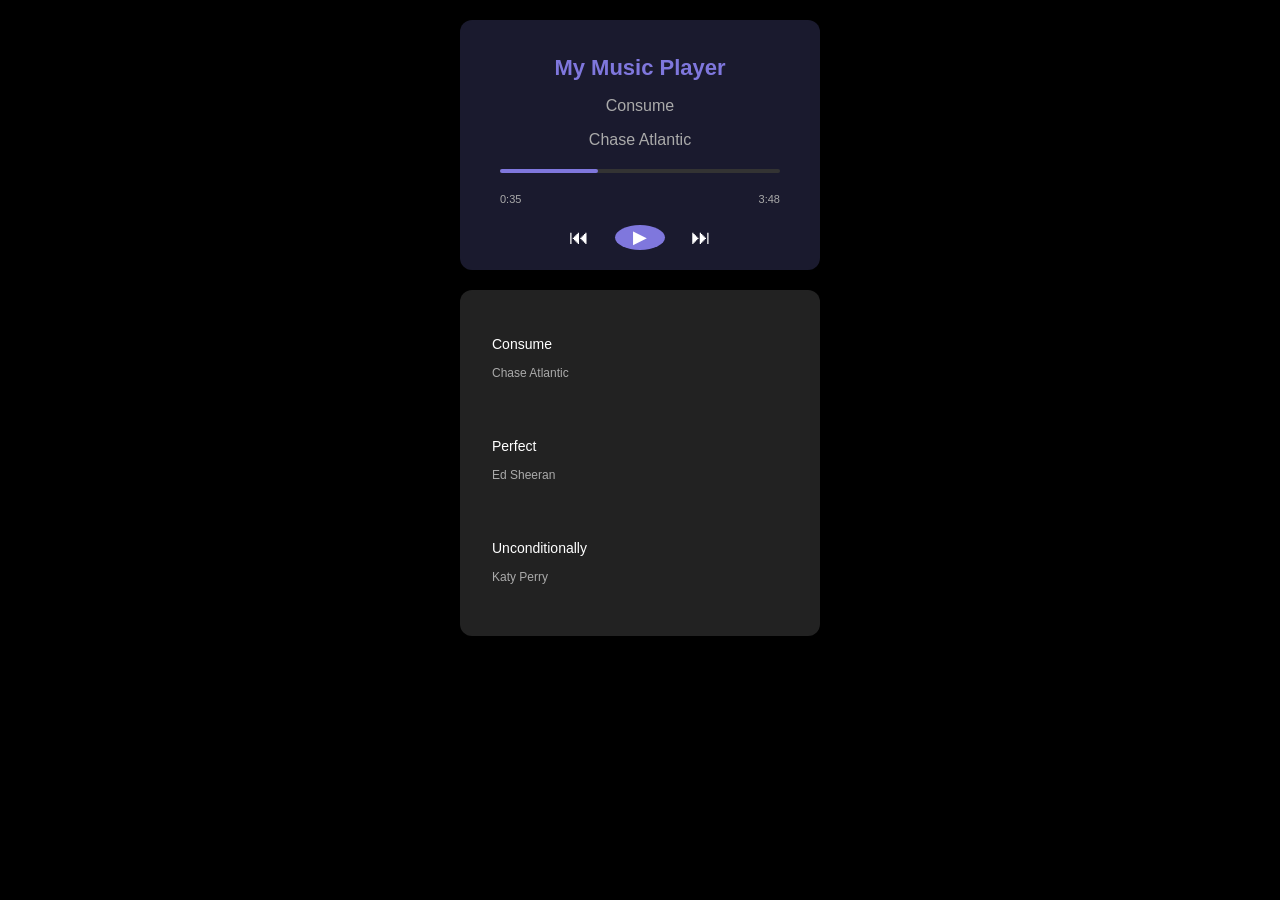
<file: music_player/index.html>
<!DOCTYPE html>
<html>
    <head>
        <title>My Music Player</title>
        <link rel="stylesheet" href="style.css">
    </head>
    <body>
        <div class="container">

            <div class="now-playing">
                <h1>My Music Player</h1>
                <p class="now-title">Consume</p>
                <p class="now-artist">Chase Atlantic</p>

                <div class="progress-bar">
                    <div class="progress-fill"></div>
                </div>

                <div class="time-row">
                    <span>0:35</span>
                    <span>3:48</span>
                </div>

                <div class="controls">
                    <button class="ctrl-btn" onclick="prevSong()">⏮</button>
                    <button class="play-btn" onclick="togglePlay()">▶</button>
                    <button class="ctrl-btn" onclick="nextSong()">⏭</button>
                </div>
            </div>

            <div class="song-list">
                <div class="song-item" onclick="selectSong(0)">
                    <p class="song-name">Consume</p>
                    <p class="song-artist">Chase Atlantic</p>
                </div>
                <div class="song-item"onclick="selectSong(1)">
                    <p class="song-name">Perfect</p>
                    <p class="song-artist">Ed Sheeran</p>
                </div>
                <div class="song-item"onclick="selectSong(2)">
                    <p class="song-name">Unconditionally</p>
                    <p class="song-artist">Katy Perry</p>
                </div>
            </div>

        </div>
    </body>
    <script src="script.js"></script>
</html>
</file>
<file: music_player/style.css>
body {
    background-color: black;
    color: white;
    font-family: Arial, sans-serif;
}

h1 {
    color: #7F77DD;
    font-size: 22px;
    margin-bottom: 8px;
}

p {
    color: #aaaaaa;
}

.now-playing {
    background-color: #1a1a2e;
    padding: 20px;
    border-radius: 12px;
    margin: 20px;
    text-align: center;
}

.song-list {
    background-color: #222;
    padding: 20px;
    border-radius: 12px;
    margin: 20px;
}

.song-item {
    padding: 12px;
    border-radius: 8px;
    margin-bottom: 8px;
    cursor: pointer;
}

.song-item:hover {
    background-color: #333;
}

.song-name {
    color: white;
    font-size: 14px;
}

.song-artist {
    color: #aaa;
    font-size: 12px;
}

.controls {
    display: flex;
    justify-content: center;
    gap: 20px;
    margin-top: 20px;
}

.play-btn {
    background-color: #7F77DD;
    border: none;
    color: white;
    width: 50px;
    height: 50;
    border-radius: 50%;
    font-size: 18px;
    cursor: pointer;
}

.ctrl-btn {
    background: none;
    border: none;
    color: white;
    font-size: 20px;
    cursor: pointer;
}

.progress-bar {
    background-color: #333;
    border-radius: 4px;
    height: 4px;
    margin: 20px;
    cursor: pointer;
}

.progress-fill {
    background-color: #7F77DD;
    border-radius: 4px;
    height: 4px;
    width: 35%;
}

.time-row {
    display: flex;
    justify-content: space-between;
    color: #aaa;
    font-size: 11px;
    margin: 0 20px;
}

.container {
    max-width: 400px;
    margin: 0 auto;
}
</file>
